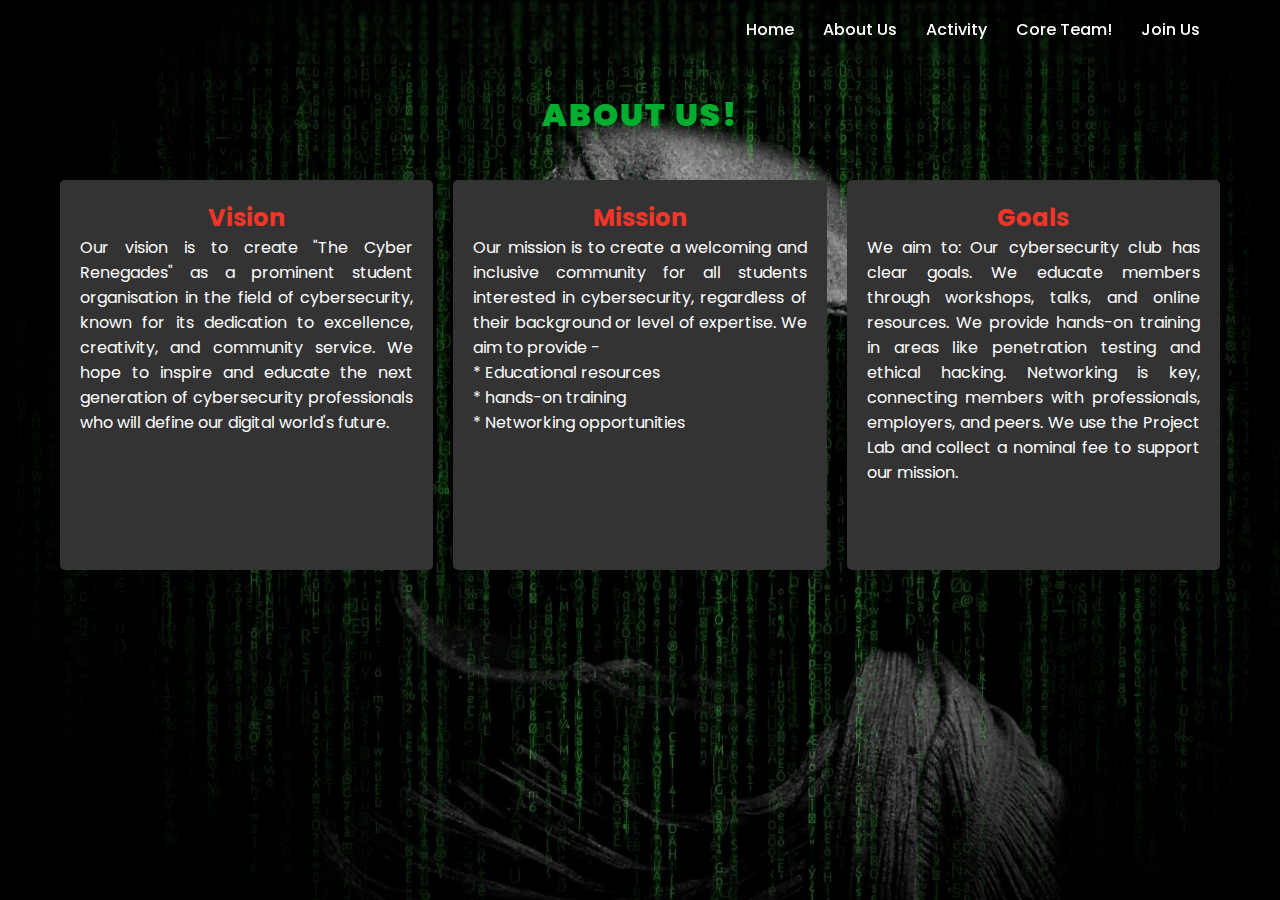
<file: About/about.html>
<!DOCTYPE html>
<html lang="en">
<head>
    <meta charset="UTF-8">
    <meta name="viewport" content="width=device-width, initial-scale=1.0">
    <title>About Us!</title>
    <link rel="stylesheet" href="style.css">
    <link rel="shortcut icon" href="https://miro.medium.com/v2/resize:fit:640/0*ngAthWxOvKZHvsw9" type="image/x-icon">
    <title>Website Alert</title>
    <script>
        function isMobileDevice() {
            return /Android|webOS|iPhone|iPad|iPod|BlackBerry|IEMobile|Opera Mini/i.test(navigator.userAgent);
        }
        function showMobileAlert() {
            if (isMobileDevice()) {
                alert("You are accessing this website from a mobile device. For the best experience, switch to desktop mode. ☺️");
            }
        }
    </script>
</head>
<body onload="showMobileAlert()">
    <header>
        <div class="menu-btn"></div>
        <div class="navigation">
            <div class="navigation-items">
                <a href="../Home/index.html">Home</a>
                <a href="">About Us</a>
                <a href="../Activity/activity.html">Activity</a>
                <a href="../Team/team.html">Core Team!</a>
                <a href="../Join Us/join.html">Join Us</a>
            </div>
        </div>
    </header>
    <section class="about" id="about">
        <div class="content">
            <h1>About<span> Us!</span></h1>
            <div class="container">
                <div class="box">
                    <h2>Vision</h2>
                    <p>Our vision is to create "The Cyber Renegades" as a prominent student organisation in the field of cybersecurity, known for its dedication to excellence, creativity, and community service. We hope to inspire and educate the next generation of cybersecurity professionals who will define our digital world's future.</p>
                </div>
        
                <div class="box">
                    <h2>Mission</h2>
                    <p>Our mission is to create a welcoming and inclusive community for all students interested in cybersecurity, regardless of their background or level of expertise. We aim to provide -<br> 
                        * Educational resources<br>
                        * hands-on training<br>
                        * Networking opportunities<br>
                        </p>
                </div>
        
                <div class="box">
                    <h2>Goals</h2>
                    <p>We aim to:
                    Our cybersecurity club has clear goals. We educate members through workshops, talks, and online resources. We provide hands-on training in areas like penetration testing and ethical hacking. Networking is key, connecting members with professionals, employers, and peers. We use the Project Lab and collect a nominal fee to support our mission.<br></p>
                </div>
            </div>
        </div>
    </section>
    <script type="text/javascript">
        const menuBtn = document.querySelector(".menu-btn");
        const navigation = document.querySelector(".navigation");

        menuBtn.addEventListener("click", () => {
            menuBtn.classList.toggle("active");
            navigation.classList.toggle("active");
        });
        window.onscroll = () => {
            menuBtn.classList.remove('active');
            navigation.classList.remove('active');
        }
        
        const btns = document.querySelectorAll(".nav-btn");
        const slides = document.querySelectorAll(".video-slide");
        const contents = document.querySelectorAll(".content");

        var sliderNav = function(manual){
            btns.forEach((btn)=> {
                btn.classList.remove("active");
            })

            slides.forEach((slide)=> {
                slide.classList.remove("active");
            })

            contents.forEach((content)=> {
                content.classList.remove("active");
            })

            btns[manual].classList.add("active");
            slides[manual].classList.add("active");
            contents[manual].classList.add("active");
        }

        btns.forEach((btn,i)=> {
            btn.addEventListener("click", () => {
                sliderNav(i);
            });
        });
    </script>
</body>
</html>
</file>
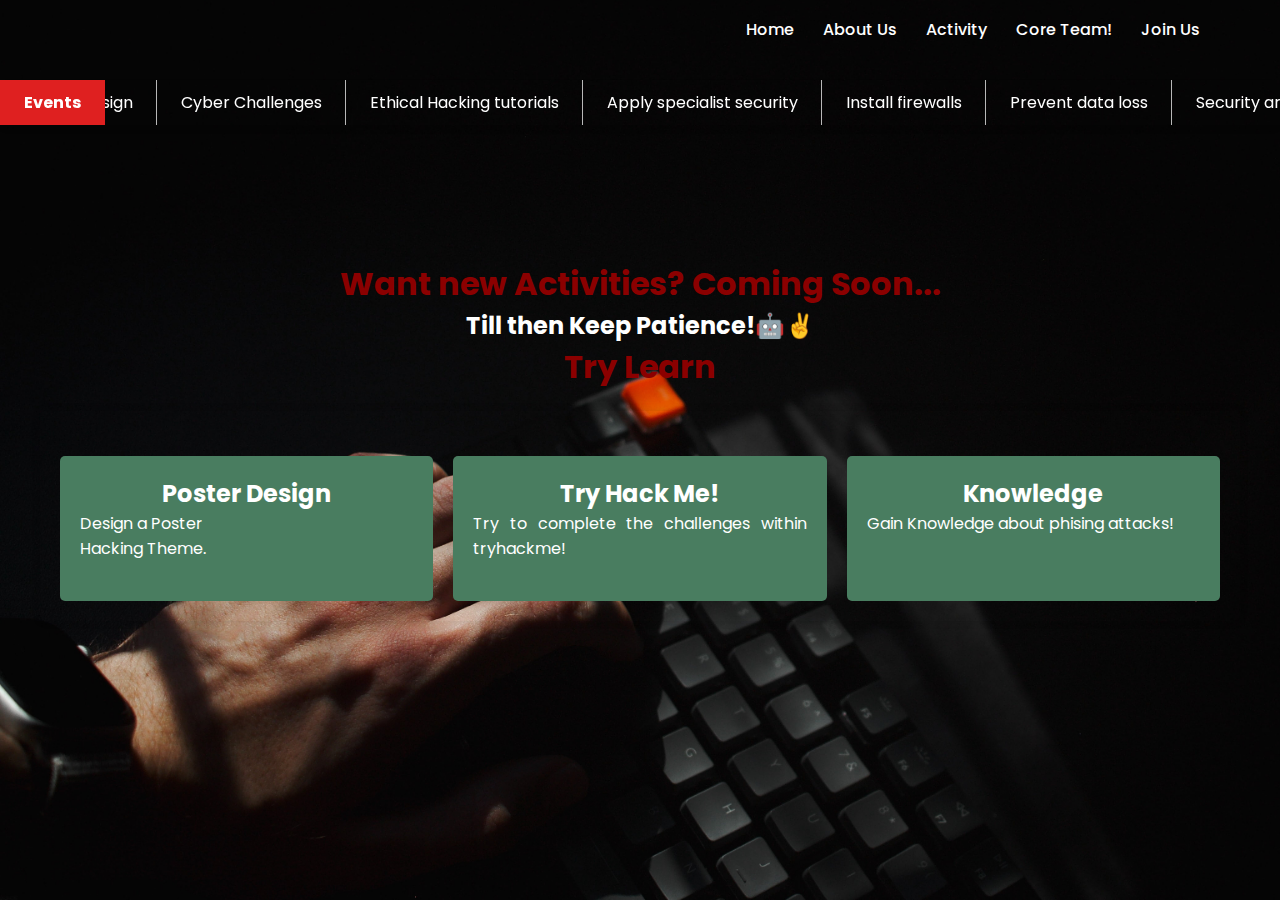
<file: Activity/activity.html>
<!DOCTYPE html>
<html lang="en">
<head>
    <meta charset="UTF-8">
    <meta name="viewport" content="width=device-width, initial-scale=1.0">
    <title>Activity</title>
    <link rel="stylesheet" href="style.css">
    <link rel="stylesheet" href="https://cdnjs.cloudflare.com/ajax/libs/font-awesome/5.14.0/css/all.min.css">
    <link rel="shortcut icon" href="https://miro.medium.com/v2/resize:fit:640/0*ngAthWxOvKZHvsw9" type="image/x-icon">
    <title>Website Alert</title>
    <script>
        function isMobileDevice() {
            return /Android|webOS|iPhone|iPad|iPod|BlackBerry|IEMobile|Opera Mini/i.test(navigator.userAgent);
        }
        function showMobileAlert() {
            if (isMobileDevice()) {
                alert("You are accessing this website from a mobile device. For the best experience, switch to desktop mode. ☺️");
            }
        }
    </script>
</head>
<body onload="showMobileAlert()">
    <header>
        <div class="menu-btn"></div>
        <div class="navigation">
            <div class="navigation-items">
                <a href="../Home/index.html">Home</a>
                <a href="../About/about.html">About Us</a>
                <a href="">Activity</a>
                <a href="../Team/team.html">Core Team!</a>
                <a href="../Join Us/join.html">Join Us</a>
            </div>
        </div>
    </header>
    <div class="news-container">
        <div class="title">
            Events
        </div>
        <ul>
            <li>Poster Design</li>
            <li>Cyber Challenges</li>
            <li>Ethical Hacking tutorials</li>
            <li>Apply specialist security</li>
            <li>Install firewalls</li>
            <li>Prevent data loss</li>
            <li>Security architecture</li>
        </ul>
    </div>
    <section class="activity" id="activity">
        <h1>Want new Activities? Coming Soon...</h1>
        <h2>Till then Keep Patience!🤖✌️</h2>
        <div class="content">
            <h1>Try <span></span>Learn</h1>
            <div class="container">
                <div class="box">
                    <h2>Poster Design</h2>
                    <p>Design a Poster <br> Hacking Theme.</p>
                </div>
                <div class="box">
                    <h2>Try Hack Me!</h2>
                    <p>Try to complete the challenges within tryhackme!</p>
                </div>
                <div class="box">
                    <h2>Knowledge</h2>
                    <p>Gain Knowledge about phising attacks!</p>
                </div>
            </div>
        </div>
    </section>

    <script type="text/javascript">
        const menuBtn = document.querySelector(".menu-btn");
        const navigation = document.querySelector(".navigation");

        menuBtn.addEventListener("click", () => {
            menuBtn.classList.toggle("active");
            navigation.classList.toggle("active");
        });
        window.onscroll = () => {
            menuBtn.classList.remove('active');
            navigation.classList.remove('active');
        }
        
        const btns = document.querySelectorAll(".nav-btn");

        var sliderNav = function(manual){
            btns.forEach((btn)=> {
                btn.classList.remove("active");
            })

            btns[manual].classList.add("active");
        }

        btns.forEach((btn,i)=> {
            btn.addEventListener("click", () => {
                sliderNav(i);
            });
        });
    </script>
</body>
</html>
</file>
<file: About/style.css>
@import url('https://fonts.googleapis.com/css2?family=Poppins:wght@300;400;500;600;700;800;900&display=swap');

*{
    margin: 0;
    padding: 0;
    box-sizing: border-box;
    font-family: "Poppins", sans-serif;
}

section{
    padding: 100px 200px;
}

header {
    z-index: 999;
    position: absolute;
    top: 0;
    left: 0;
    width: 100%;
    display: flex;
    justify-content: space-between;
    align-items: center;
    line-height: 3rem;
    padding: 6px 80px;
    transition: 0.5s ease;
    backdrop-filter: blur(1px);
}

header .navigation {
    position: relative;
}

header .navigation .navigation-items a {
    position: relative;
    color: #fff;
    font-size: 1em;
    font-weight: 500;
    text-decoration: none;
    margin-left: 25px;
    transition: 0.3s ease;
}

header .navigation .navigation-items a:before {
    content: "";
    position: absolute;
    background: #fff;
    width: 0;
    height: 3px;
    bottom: 0;
    left: 0;
    transition: 0.3s ease;
}

header .navigation .navigation-items a:hover:before {
    width: 100%;
}

.about{
    position: relative;
    min-height: 100vh;
    background:#33FF65;
    background: url(./about.jpg);
    background-size: cover;
    width: 100%;
    height: 100%;
    padding: 20px;
    padding-top: 5rem;
    text-align: left;
}

.about .content h1{
    font-size: 2em;
    font-weight: 900;
    color: #04AC2F;
    text-transform: uppercase;
    letter-spacing: 2px;
    line-height: 50px;
    margin-bottom: 10px;
    margin-top: 10px;
    text-align: center;
}

.about .content p{
    margin-bottom: 65px;
    color: #fff;
    text-align: justify;
}

.about .content .container{
    display: grid;
    grid-template-columns: repeat(3, 1fr);
    grid-gap: 20px;
    max-width: 1200px;
    margin: 20px auto;
    padding: 20px;
    box-shadow: 0px 0px 10px rgba(0, 0, 0, 0.1);
    border-radius: 5px;
}

.about .content .container .box{
    background-color: #333;
    color: #fff;
    padding: 20px;
    border-radius: 5px;
    text-align: center;
}

.about .content .container .box h2{
    color: #f53527;
}

@media (max-width: 1040px) {
    header {
        padding: 12px 20px;
        transition: 0.5s ease;
        display: flex;
        flex-direction: row-reverse;
    }

    header .navigation {
        display: none;
    }

    header .navigation.active {
        position: fixed;
        width: 100%;
        height: 100vh;
        top: 0;
        left: 0;
        display: flex;
        justify-content: center;
        align-items: center;
        background: rgba(1, 1, 1, 0.5);
    }

    header .navigation .navigation-items a {
        color: #222;
        font-size: 1.2em;
        margin: 20px;
    }

    header .navigation .navigation-items a:before {
        background: #222;
        height: 5px;
    }

    header .navigation.active .navigation-items {
        background: #fff;
        width: 100%;
        max-width: 600px;
        margin: 20px;
        padding: 40px;
        display: flex;
        flex-direction: column;
        align-items: center;
        border-radius: 5px;
        box-shadow: 0 5px 25px rgb(1 1 1 / 20%);
    }

    .menu-btn {
        background: url(../Home/assest/menu-alt-right-regular-24.png) no-repeat;
        background-size: 30px;
        background-position: center;
        width: 40px;
        height: 40px;
        cursor: pointer;
        transition: 0.3s ease;
    }

    .menu-btn.active {
        z-index: 999;
        background: url(../Home/assest/window-close-regular-24.png) no-repeat;
        background-size: 30px;
        background-position: center;
        transition: 0.3s ease;
        font-size: 2rem;
        color: #fff;
    }

    section {
        padding: 60px 20px;
    }

    section .about{
        background-size: cover;
        background-attachment: fixed;
    }
}
</file>
<file: Activity/style.css>
@import url('https://fonts.googleapis.com/css2?family=Poppins:wght@300;400;500;600;700;800;900&display=swap');

*{
    margin: 0;
    padding: 0;
    box-sizing: border-box;
    font-family: "Poppins", sans-serif;
}

header {
    z-index: 999;
    position: absolute;
    top: 0;
    left: 0;
    width: 100%;
    display: flex;
    justify-content: space-between;
    align-items: center;
    line-height: 3rem;
    padding: 6px 80px;
    transition: 0.5s ease;
}

header .navigation {
    position: relative;
}

header .navigation .navigation-items a {
    position: relative;
    color: #fff;
    font-size: 1em;
    font-weight: 500;
    text-decoration: none;
    margin-left: 25px;
    transition: 0.3s ease;
}

header .navigation .navigation-items a:before {
    content: "";
    position: absolute;
    background: #fff;
    width: 0;
    height: 3px;
    bottom: 0;
    left: 0;
    transition: 0.3s ease;
}

header .navigation .navigation-items a:hover:before {
    width: 100%;
}

.news-container {
    position: fixed;
    top: 5rem;
    left: 0;
    right: 0;
    font-family: "Roboto", sans-serif;
    box-shadow: 0 4px 8px -4px rgba(0, 0, 0, 0.3);
}

.news-container .title {
    position: absolute;
    background: #df2020;
    height: 100%;
    display: flex;
    align-items: center;
    padding: 0 24px;
    color: white;
    font-weight: bold;
    z-index: 200;
}

.news-container ul {
    display: flex;
    list-style: none;
    margin: 0;
    animation: scroll 25s infinite linear;
}

.news-container ul li {
    white-space: nowrap;
    padding: 10px 24px;
    color: #fff;
    position: relative;
}

.news-container ul li::after {
    content:"";
    width: 1px;
    height: 100%;
    background: #b8b8b8;
    position: absolute;
    top: 0;
    right: 0;
}

.news-container ul li:last-child::after {
    display: none;
}


header .title a{
    font-size: 2.8em;
    font-weight: 750;
    text-transform: uppercase;
    text-decoration: none;   
}

.activity{
    background: url(./activity.jpg);
    background-size: cover;
    height: 100vh;
    display: flex;
    flex-direction: column;
    justify-content: center;
}

.activity h1{
    text-align: center;
    color: darkred;
}

.activity h2{
    text-align: center;
    color: #fff;
}

.about .content h1{
    font-size: 2em;
    font-weight: 900;
    color: #04AC2F;
    text-transform: uppercase;
    letter-spacing: 2px;
    line-height: 50px;
    margin-bottom: 2px;
    text-align: center;
}

.activity .content p{
    margin-bottom: 20px;
    color: #fff;
    text-align: justify;
}

.activity .content .container{
    display: grid;
    grid-template-columns: repeat(3, 1fr);
    grid-gap: 20px;
    max-width: 1200px;
    margin: 20px auto;
    padding: 20px;
    box-shadow: 0px 0px 10px rgba(0, 0, 0, 0.1);
    border-radius: 5px;
}

.activity .content .container .box{
    background-color: #497D60;
    color: #fff;
    padding: 20px;
    border-radius: 5px;
    text-align: center;
    margin-top: 25px;
}

.activity .content .container .box h2{
    color: #fff;
}

@media (max-width: 1040px) {
    header {
        padding: 12px 20px;
        transition: 0.5s ease;
        display: flex;
        flex-direction: row-reverse;
    }

    section {
        padding: 60px 20px;
    }

    .home .media-icons {
        right: 15px;
    }

    header .navigation {
        display: none;
    }

    header .navigation.active {
        position: fixed;
        width: 100%;
        height: 100vh;
        top: 0;
        left: 0;
        display: flex;
        justify-content: center;
        align-items: center;
        background: rgba(1, 1, 1, 0.5);
    }

    header .navigation .navigation-items a {
        color: #222;
        font-size: 1.2em;
        margin: 20px;
    }

    header .navigation .navigation-items a:before {
        background: #222;
        height: 5px;
    }

    header .navigation.active .navigation-items {
        background: #fff;
        width: 100%;
        max-width: 600px;
        margin: 20px;
        padding: 40px;
        display: flex;
        flex-direction: column;
        align-items: center;
        border-radius: 5px;
        box-shadow: 0 5px 25px rgb(1 1 1 / 20%);
    }

    .menu-btn {
        background: url(../Home/assest/menu-alt-right-regular-24.png) no-repeat;
        background-size: 30px;
        background-position: center;
        width: 40px;
        height: 40px;
        cursor: pointer;
        transition: 0.3s ease;
    }

    .menu-btn.active {
        z-index: 999;
        background: url(../Home/assest/window-close-regular-24.png) no-repeat;
        background-size: 30px;
        background-position: center;
        transition: 0.3s ease;
        font-size: 2rem;
        color: #fff;
    }

    section {
        padding: 60px 20px;
    }

    section .activity{
        background-size: cover;
        background-attachment: fixed;
    }
}

@keyframes scroll {
    from {
        transform: translateX(100%);
    }

    to {
        transform: translateX(-1083px);

    }
}
</file>
